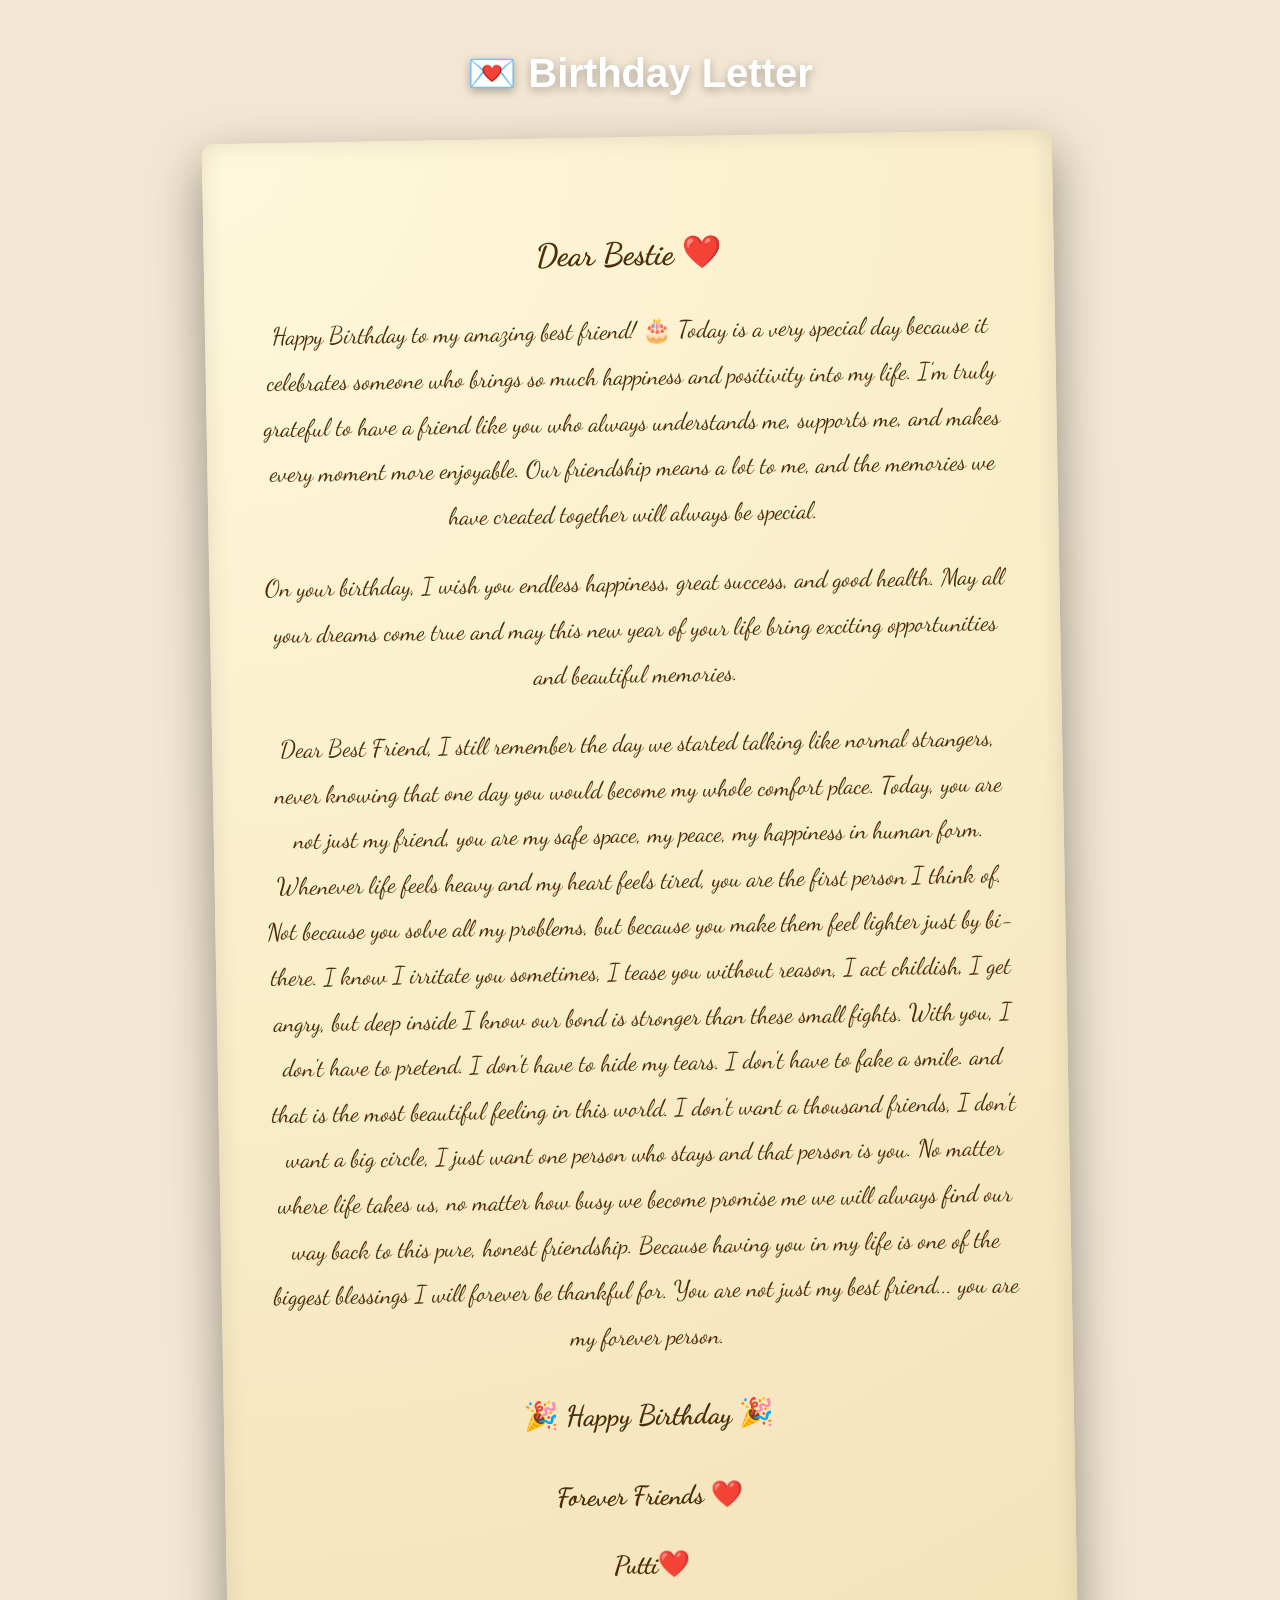
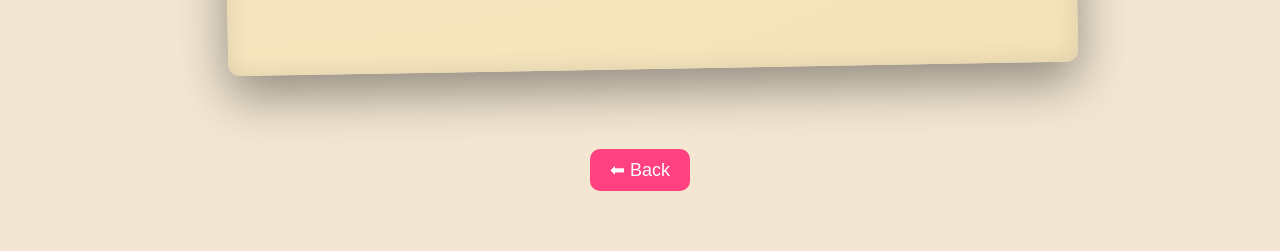
<file: wish.html>
<!DOCTYPE html>
<html>
<head>
<meta charset="UTF-8">
<meta name="viewport" content="width=device-width, initial-scale=1.0">

<title>Birthday Letter</title>

<link rel="stylesheet" href="style.css">

<!-- Handwriting font -->
<link href="https://fonts.googleapis.com/css2?family=Dancing+Script:wght@500&display=swap" rel="stylesheet">

</head>

<body>

<h1 class="title">💌 Birthday Letter</h1>

<div class="letter">

<h2>Dear Bestie ❤️</h2>

<p>
Happy Birthday to my amazing best friend! 🎂 Today is a very special day because it celebrates someone who brings so much happiness and positivity into my life.

I’m truly grateful to have a friend like you who always understands me, supports me, and makes every moment more enjoyable. Our friendship means a lot to me, and the memories we have created together will always be special.
</p>

<p>
On your birthday, I wish you endless happiness, great success, and good health. May all your dreams come true and may this new year of your life bring exciting opportunities and beautiful memories.
</p>
<p>
Dear Best Friend,

I still remember the day we started talking like normal strangers, never knowing that one day you would become my whole comfort place. Today, you are not just my friend, you are my safe space, my peace, my happiness in human form.

Whenever life feels heavy and my heart feels tired, you are the first person I think of. Not because you solve all my problems, but because you make them feel lighter just by bi-there.

I know I irritate you sometimes, I tease you without reason, I act childish, I get angry, but deep inside I know our bond is stronger than these small fights.

With you, I don't have to pretend. I don't have to hide my tears.

I don't have to fake a smile.

and that is the most beautiful feeling in this world.

I don't want a thousand friends, I don't want a big circle, I just want one person who stays and that person is you.
No matter where life takes us, no matter how busy we become promise me we will always find our way back to this pure, honest friendship.

Because having you in my life is one of the biggest blessings I will forever be thankful for.

You are not just my best friend...

you are my forever person.

</p>


<h3>🎉 Happy Birthday 🎉</h3>

<p class="signature">Forever Friends ❤️</p>
<p class="signature">Putti❤️</p>

</div>

<a class="back" href="index.html">⬅ Back</a>

</body>
</html>
</file>
<file: style.css>
/* BODY */

body{
margin:0;
font-family:Arial;
background:linear-gradient(135deg,#ffdde1,#ee9ca7);
text-align:center;
min-height:100vh;
overflow-x:hidden;
}

/* TITLE */

.title{
margin-top:40px;
font-size:40px;
color:white;
}

/* MENU BUTTONS */

.menu a{
display:inline-block;
margin:10px;
padding:12px 20px;
background:#ff4081;
color:white;
text-decoration:none;
border-radius:10px;
font-size:18px;
transition:0.3s;
}

.menu a:hover{
transform:scale(1.05);
}

/* GIFT START SCREEN */

.gift-container{
position:absolute;
top:40%;
width:100%;
cursor:pointer;
}

.gift-box{
font-size:90px;
animation:bounce 1.5s infinite;
filter:drop-shadow(0 0 10px gold);
}

@keyframes bounce{
0%,100%{transform:translateY(0);}
50%{transform:translateY(-20px);}
}

/* BUTTON */

button{
padding:15px 30px;
font-size:18px;
border:none;
border-radius:10px;
background:#ff4081;
color:white;
cursor:pointer;
}

/* MAIN PAGE */

#mainPage{
display:none;
margin-top:50px;
}

/* FLOATING HEARTS */

.hearts{
position:fixed;
top:0;
left:0;
width:100%;
height:100%;
pointer-events:none;
}

.hearts span{
position:absolute;
bottom:-20px;
font-size:28px;
animation:float 8s linear infinite;
opacity:0.7;
}

@keyframes float{
0%{transform:translateY(0);opacity:1;}
100%{transform:translateY(-900px);opacity:0;}
}

/* CAKE POPUP */

.cakeBox{
display:none;
position:fixed;
top:50%;
left:50%;
transform:translate(-50%,-50%);
background:white;
color:black;
padding:30px;
border-radius:10px;
box-shadow:0 10px 40px rgba(0,0,0,0.5);
}

.cake{
font-size:70px;
margin:10px 0;
}

/* CONFETTI CANVAS */

#confetti{
position:fixed;
top:0;
left:0;
width:100%;
height:100%;
z-index:-1;
pointer-events:none;
}

/* IMAGE SLIDER */

.slider{
max-width:400px;
margin:auto;
}

.slide{
width:100%;
display:none;
border-radius:10px;
}

.slide.active{
display:block;
}

/* VIDEO */

.video-container{
display:flex;
justify-content:center;
margin-top:40px;
}

.video{
width:90%;
max-width:1000px;
border-radius:12px;
box-shadow:0 10px 30px rgba(0,0,0,0.6);
}

/* MESSAGE BOX */

.message{
background:white;
color:black;
padding:20px;
border-radius:10px;
max-width:600px;
margin:auto;
}

/* LETTER PAGE */

.letter{
max-width:700px;
margin:40px auto;
padding:50px;
background:linear-gradient(to bottom,#f6e7c1,#f2ddb0);
border-radius:8px;
box-shadow:0 15px 40px rgba(0,0,0,0.5);
color:#3b2a15;
font-size:22px;
line-height:1.8;
}

/* SIGNATURE */

.signature{
margin-top:20px;
font-weight:bold;
}

/* BACK BUTTON */

.back{
display:inline-block;
margin:30px;
color:#ff4d6d;
text-decoration:none;
font-size:18px;
}

/* FULL SCREEN IMAGE VIEWER */

.lightbox{
display:none;
position:fixed;
top:0;
left:0;
width:100%;
height:100%;
background:rgba(0,0,0,0.9);
justify-content:center;
align-items:center;
z-index:1000;
}

.lightbox img{
max-width:95%;
max-height:95%;
border-radius:10px;
}

/* MOBILE */

@media(max-width:600px){

.title{
font-size:28px;
}

.menu a{
display:block;
margin:10px auto;
}

}
.title{
margin-top:40px;
font-size:40px;
}

/* gallery container */

.memory-wall{
overflow:hidden;
width:100%;
padding:40px 0;
}

/* moving track */

.memory-track{
display:flex;
gap:30px;
animation:scrollGallery 25s linear infinite;
}

/* pause on hover */

.memory-wall:hover .memory-track{
animation-play-state:paused;
}

/* photo cards */

.polaroid{
flex:0 0 auto;
width:280px;
height:380px;
border-radius:15px;
overflow:hidden;
box-shadow:0 10px 25px rgba(0,0,0,0.3);
background:white;
}

.polaroid img{
width:100%;
height:100%;
object-fit:cover;
cursor:pointer;
}

/* trailer animation */

@keyframes scrollGallery{

0%{
transform:translateX(100%);
}

100%{
transform:translateX(-120%);
}

}

/* fullscreen viewer */

.lightbox{
display:none;
position:fixed;
top:0;
left:0;
width:100%;
height:100%;
background:rgba(0,0,0,0.9);
justify-content:center;
align-items:center;
z-index:1000;
}

.lightbox img{
max-width:95%;
max-height:95%;
border-radius:10px;
}
/* Page background */

body{
margin:0;
font-family:Arial;
text-align:center;
background:linear-gradient(135deg,#ffdde1,#ee9ca7);
min-height:100vh;
padding:20px;
}

/* Title */

.title{
font-size:42px;
margin-top:30px;
color:white;
text-shadow:0 3px 10px rgba(0,0,0,0.3);
}

/* Letter paper */

.letter{

max-width:750px;
margin:40px auto;
padding:60px 50px;

background:
radial-gradient(circle at top left,#fff8dc,#f4e2b8);

border-radius:12px;

/* shadow */
box-shadow:
0 20px 50px rgba(0,0,0,0.4),
inset 0 0 25px rgba(0,0,0,0.1);

font-family:'Dancing Script', cursive;
font-size:24px;
line-height:1.9;
color:#4b2e05;

/* small tilt like real paper */
transform:rotate(-1deg);
}

/* headings */

.letter h2{
margin-bottom:20px;
font-size:32px;
}

.letter h3{
margin-top:30px;
font-size:28px;
}

/* paragraphs */

.letter p{
margin-bottom:20px;
}

/* signature */

.signature{
margin-top:20px;
font-size:26px;
font-weight:bold;
}

/* back button */

.back{
display:inline-block;
margin:40px;
padding:10px 20px;
background:#ff4081;
color:white;
text-decoration:none;
border-radius:10px;
font-size:18px;
transition:0.3s;
}

.back:hover{
transform:scale(1.05);
}
/* floating hearts background */

.hearts{
position:fixed;
top:0;
left:0;
width:100%;
height:100%;
pointer-events:none;
overflow:hidden;
z-index:-1;
}

.hearts span{
position:absolute;
bottom:-50px;
font-size:25px;
animation:floatHearts 8s linear infinite;
opacity:0.7;
}

/* different positions */

.hearts span:nth-child(1){left:5%; animation-delay:0s;}
.hearts span:nth-child(2){left:15%; animation-delay:2s;}
.hearts span:nth-child(3){left:25%; animation-delay:4s;}
.hearts span:nth-child(4){left:35%; animation-delay:1s;}
.hearts span:nth-child(5){left:45%; animation-delay:3s;}
.hearts span:nth-child(6){left:55%; animation-delay:5s;}
.hearts span:nth-child(7){left:65%; animation-delay:2s;}
.hearts span:nth-child(8){left:75%; animation-delay:4s;}
.hearts span:nth-child(9){left:85%; animation-delay:1s;}
.hearts span:nth-child(10){left:95%; animation-delay:3s;}
.hearts span:nth-child(11){left:10%; animation-delay:6s;}
.hearts span:nth-child(12){left:30%; animation-delay:7s;}
.hearts span:nth-child(13){left:50%; animation-delay:8s;}
.hearts span:nth-child(14){left:70%; animation-delay:6s;}
.hearts span:nth-child(15){left:90%; animation-delay:7s;}

@keyframes floatHearts{
0%{
transform:translateY(0);
opacity:0;
}

50%{
opacity:1;
}

100%{
transform:translateY(-110vh);
opacity:0;
}
}
.cake-scene{
position:relative;
margin:30px auto;
width:200px;
height:160px;
}

.cake{
display:flex;
justify-content:center;
font-size:70px;
position:relative;
}

.cake-part{
transition:0.7s;
}

.cake-cut .left{
transform:translateX(-40px) rotate(-10deg);
}

.cake-cut .right{
transform:translateX(40px) rotate(10deg);
}

.candles{
position:absolute;
top:-30px;
font-size:25px;
}

.candles.off{
opacity:0.3;
}

.knife{
position:absolute;
right:-60px;
top:40px;
font-size:50px;
transition:0.6s;
}

.knife.cut{
transform:translateX(-120px) rotate(-30deg);
}
/* MOBILE DESIGN */

@media (max-width: 600px) {

.title{
font-size:28px;
margin-top:20px;
padding:10px;
}

/* Letter container */

.letter{
width:90%;
margin:20px auto;
padding:25px;

font-size:18px;
line-height:1.7;

border-radius:8px;
transform:rotate(0deg);
}

/* Headings */

.letter h2{
font-size:24px;
}

.letter h3{
font-size:22px;
}

/* Signature */

.signature{
font-size:20px;
}

/* Back button */

.back{
font-size:16px;
padding:10px 15px;
display:inline-block;
}

}
.memory-wall{
overflow:hidden;
width:100%;
padding:40px 0;
}

/* moving track */

.memory-track{
display:flex;
gap:25px;
animation:movieScroll 35s linear infinite;
}

/* pause when touching */

.memory-wall:hover .memory-track{
animation-play-state:paused;
}

/* photo cards */

.polaroid{
flex:0 0 auto;
width:250px;
height:340px;
border-radius:15px;
overflow:hidden;
box-shadow:0 10px 25px rgba(0,0,0,0.3);
}

.polaroid img{
width:100%;
height:100%;
object-fit:cover;
cursor:pointer;
}

/* trailer animation */

@keyframes movieScroll{

0%{
transform:translateX(100%);
}

100%{
transform:translateX(-120%);
}

}
.title{
text-align:center;
margin-top:30px;
font-size:40px;
}

/* memory board */

.memory-board{

display:grid;
grid-template-columns:repeat(3,1fr);
gap:40px;
padding:40px;
max-width:1100px;
margin:auto;

}

/* polaroid card */

.polaroid{

background:white;
padding:15px;
border-radius:10px;
box-shadow:0 15px 30px rgba(0,0,0,0.3);

transition:0.3s;

}

/* photo */

.polaroid img{

width:100%;
height:250px;
object-fit:cover;
border-radius:6px;
cursor:pointer;

}

/* random rotations */

.polaroid:nth-child(odd){
transform:rotate(-4deg);
}

.polaroid:nth-child(even){
transform:rotate(4deg);
}

/* hover */

.polaroid:hover{
transform:scale(1.05) rotate(0deg);
}

/* mobile */

@media(max-width:768px){

.memory-board{
grid-template-columns:repeat(2,1fr);
}

}

@media(max-width:500px){

.memory-board{
grid-template-columns:1fr;
}

}
/* kitty */

.kitty{
position:absolute;
top:0;
left:50%;
transform:translateX(-50%) scale(0);
font-size:80px;
transition:0.5s;
}

/* kitty jump animation */

.kitty.show{

animation:kittyJump 1s forwards;

}

@keyframes kittyJump{

0%{
transform:translate(-50%,0) scale(0);
}

50%{
transform:translate(-50%,-120px) scale(1.2);
}

100%{
transform:translate(-50%,-80px) scale(1);
}

}
body{
margin:0;
font-family:Arial;
background:#f3e7d3;
background-image:url("https://www.transparenttextures.com/patterns/cork-board.png");
text-align:center;
}

/* title */

.title{
margin-top:30px;
font-size:40px;
}

/* memory board */

.memory-board{

display:grid;
grid-template-columns:repeat(3,1fr);
gap:40px;
padding:40px;
max-width:1100px;
margin:auto;

}

/* polaroid */

.polaroid{

background:white;
padding:15px;
border-radius:10px;
box-shadow:0 15px 30px rgba(0,0,0,0.3);
position:relative;

transition:0.3s;

}

/* photo */

.polaroid img{

width:100%;
height:240px;
object-fit:cover;
border-radius:6px;
cursor:pointer;

}

/* caption */

.polaroid p{

margin-top:10px;
font-size:15px;
color:#333;

}

/* pin */

.pin{

width:14px;
height:14px;
background:red;
border-radius:50%;
position:absolute;
top:-7px;
left:50%;
transform:translateX(-50%);
box-shadow:0 3px 6px rgba(0,0,0,0.4);

}

/* random rotation */

.polaroid:nth-child(odd){
transform:rotate(-3deg);
}

.polaroid:nth-child(even){
transform:rotate(3deg);
}

/* hover */

.polaroid:hover{

transform:scale(1.05) rotate(0deg);

}

/* mobile */

@media(max-width:768px){

.memory-board{
grid-template-columns:repeat(2,1fr);
}

}

@media(max-width:500px){

.memory-board{
grid-template-columns:1fr;
}

}.memory-board{

display:grid;
grid-template-columns:repeat(3,1fr);
gap:30px;
padding:40px;
max-width:1100px;
margin:auto;

}

.polaroid{

background:white;
padding:10px;
border-radius:12px;
box-shadow:0 10px 25px rgba(0,0,0,0.3);
text-align:center;

}

.polaroid img{

width:100%;
height:240px;
object-fit:cover;
border-radius:8px;

}

.polaroid p{

margin-top:10px;
font-size:14px;
color:#333;

}

/* Tablet */

@media(max-width:768px){

.memory-board{
grid-template-columns:repeat(2,1fr);
}

}

/* Mobile */

@media(max-width:500px){

.memory-board{
grid-template-columns:1fr;
}

}
</file>
